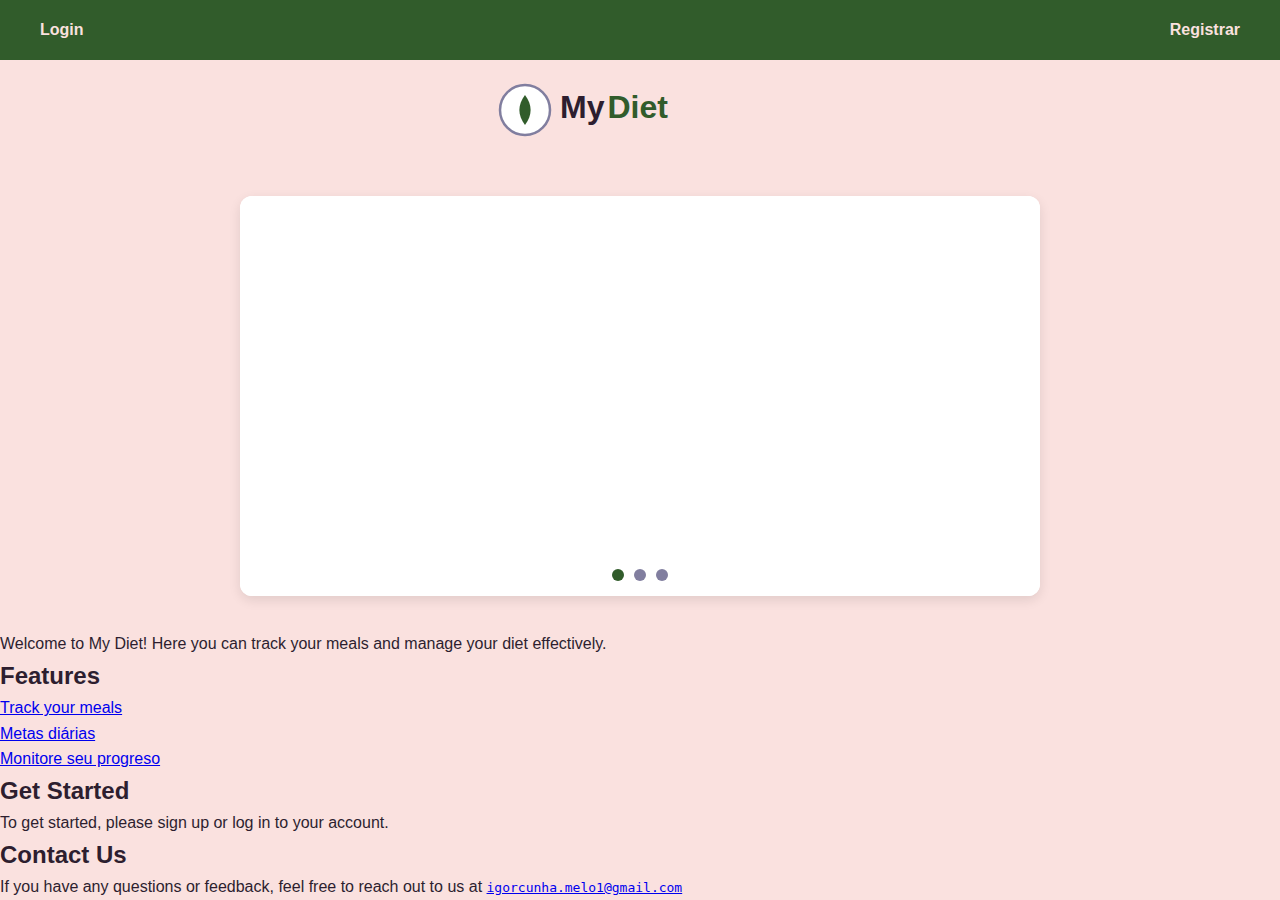
<file: Index.html>
<!DOCTYPE html>
<html lang="pt-BR">
<head>
    <meta charset="utf-8">
    <meta name="viewport" content="width=device-width, initial-scale=1.0">
    <title>My Diet</title>
    <link rel="stylesheet" href="Styles.css">
</head>
<body>
    <header>
        <nav>
            <ul>
                <li><a href="Login.html">Login</a></li>
                <li><a href="signup.html">Registrar</a></li>
            </ul>
         </nav>
    </header>
    <div class="container">
        <img class="logo" src="img/Logo.svg" alt="Logo My Diet">
    </div>

    <div class="carousel">
        <input type="radio" name="slides" id="slide1" checked>
        <input type="radio" name="slides" id="slide2">
        <input type="radio" name="slides" id="slide3">
      
        <div class="slides">
          <div class="slide" id="s1">
            <img src="img/im2.png" alt="Imagem 1">
          </div>
          <div class="slide" id="s2">
            <img src="img/img1.png" alt="Imagem 2">
          </div>
          <div class="slide" id="s3">
            <img src="img/img3.png" alt="Imagem 3">
          </div>
        </div>
      
        <div class="navigation">
          <label for="slide1"></label>
          <label for="slide2"></label>
          <label for="slide3"></label>
        </div>
      </div>

    <p>Welcome to My Diet! Here you can track your meals and manage your diet effectively.</p>
    <h2>Features</h2>
    <ul class="navbar">
        <li><a href="refeições.html">Track your meals</a></li>
        <li><a href="metas.html">Metas diárias</a></li>
        <li><a href="monitor.html">Monitore seu progreso</a></li>
    </ul>
    <h2>Get Started</h2>
    <p>To get started, please sign up or log in to your account.</p>
    <h2>Contact Us</h2>
    <p>If you have any questions or feedback, feel free to reach out to us at <a href="mailto:igorcunha.melo1@gmail.com"><code>igorcunha.melo1@gmail.com</code></a>
</body>
</html>
</file>
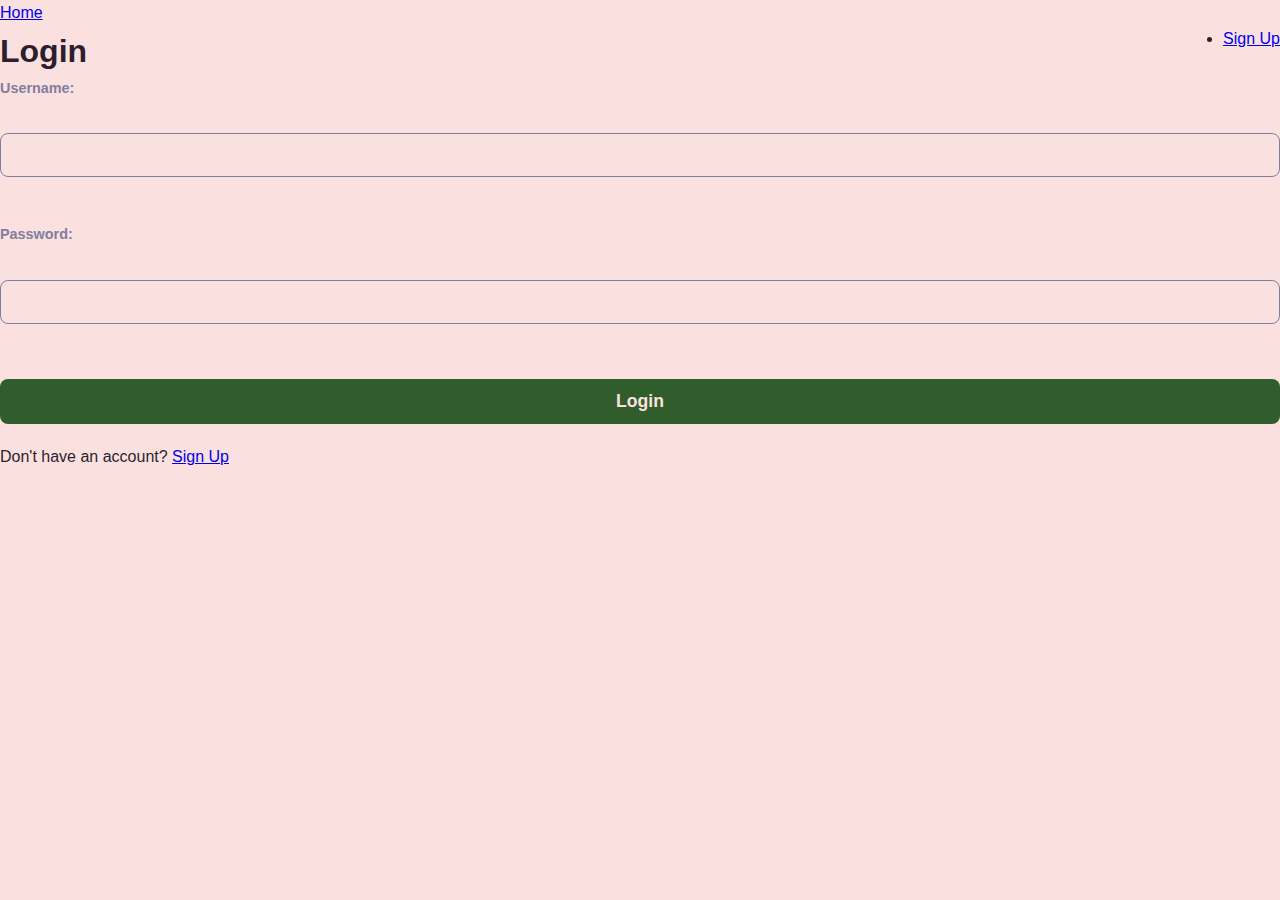
<file: Login.html>
<html lang="en">
<head>
    <meta charset="unicode-8">
    <meta name="viewport" content="width=device-width, initial-scale=1.0">
    <title>Document</title>
    <link rel="stylesheet" href="Styles.css">
</head>
<body>
    <header>
        <ul class="navbar2">
            <li><a href="Index.html">Home</a><br></li>
            <li style="float:right"><a href="signup">Sign Up</a></li>
        </ul>
        <h1>Login</h1>
        <form action="login" method="post">
            <label for="username">Username:</label><br>
            <input type="text" id="username" name="username"><br><br>
            <label for="password">Password:</label><br>
            <input type="password" id="password" name="password"><br><br>
            <input type="submit" value="Login">
        </form>
        <p>Don't have an account? <a href="signup">Sign Up</a></p>
    </header>
</body>
</html>
</file>
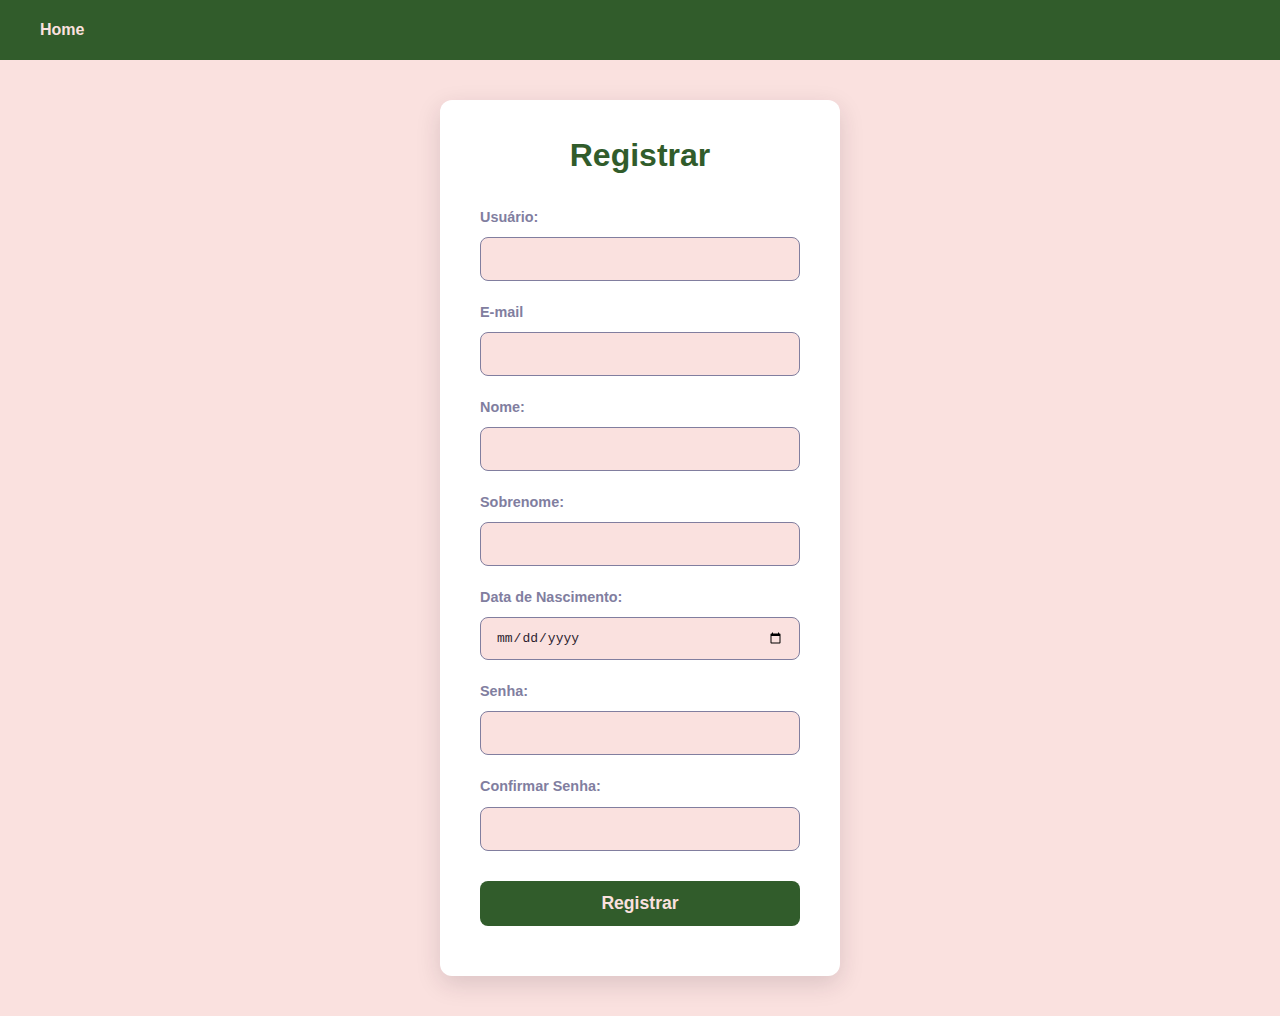
<file: signup.html>
<!DOCTYPE html>
<html lang="pt-BR">
<head>
    <meta charset="UTF-8">
    <meta name="viewport" content="width=device-width, initial-scale=1.0">
    <title>Registro</title>
    <link rel="stylesheet" href="Styles.css">
    <link rel="stylesheet" href="https://cdnjs.cloudflare.com/ajax/libs/font-awesome/4.7.0/css/font-awesome.min.css">
</head>
<body>
    <header>
        <nav>
            <ul>
                <li><a href="Index.html">Home</a></li>
            </ul>
         </nav>
    </header>

    <div class="login-container">
        <div class="login-card">
            <h1>Registrar</h1>
            <form action="Register" method="post">
                <label for="username">Usuário:</label> 
                <input type="text" id="username" name="username" required> 
                <label for="email">E-mail</label>
                <input type="email" id="email" name="email" required>
                <label for="name">Nome:</label>
                <input type="text" id="name" name="name" required>
                <label for="surname">Sobrenome:</label>
                <input type="text" id="surname" name="surname" required>
                <label for="birthdate">Data de Nascimento:</label>
                <input type="date" id="birthdate" name="birthdate" required>
                <label for="password">Senha:</label> 
                <input type="text" id="password" name="password" required> 
                <label for="confirm-password">Confirmar Senha:</label>
                <input type="text" id="confirm_password" name="confirm_password" required>
                <input type="submit" value="Registrar"> 
            </form>
        </div>
    </div>
</body>
</html>
</file>
<file: Styles.css>
:root {
    --cool-gray: #817e9fff;
    --pistachio: #bcd979ff;
    --dark-purple: #2d1e2fff;
    --misty-rose: #fae1dfff;
    --hunter-green: #315c2bff;
    --white: #ffffff; 
}

* {
    box-sizing: border-box; 
    margin: 0;
    padding: 0;
}

html, body {
    height: 100%; 
}

body {
    font-family: 'Segoe UI', Tahoma, Geneva, Verdana, sans-serif; 
    background-color: var(--misty-rose); 
    color: var(--dark-purple); 
    display: flex;
    flex-direction: column; 
    min-height: 100vh; 
    line-height: 1.6; 
}

/* --- Navigation Bar --- */
header nav ul {
    list-style-type: none;
    background-color: var(--hunter-green); 
    display: flex; 
    justify-content: space-between; 
    padding: 0 20px; 
    align-items: center; 
    min-height: 60px; 
}

header nav ul li a {
    display: block;
    color: var(--misty-rose); 
    padding: 15px 20px; 
    text-decoration: none;
    font-weight: bold;
    transition: background-color 0.3s ease, color 0.3s ease; 
}

header nav ul li a:hover,
header nav ul li a:focus { 
    background-color: var(--pistachio); 
    color: var(--dark-purple); 
    outline: none; 
}
.logo {
    display: flex;
    justify-content: center;
    align-items: center;
    margin: 0 auto;
}
/* --- Carrosel --- */
.carousel {
    width: 100%;
    max-width: 800px;
    height: 400px;
    margin: auto;
    position: relative;
    overflow: hidden;
    background: #ffffff;
    border-radius: 12px;
    box-shadow: 0 4px 12px rgba(0, 0, 0, 0.1);
  }
  
  input[type="radio"] {
    display: none;
  }
  
  .slides {
    display: flex;
    width: 300%;
    transition: transform 0.5s ease;
    height: 100%;
  }
  
  .slide {
    flex: 0 0 100%;
    display: flex;
    justify-content: center;
    align-items: center;
    background-color: #ffffff;
    height: 100%; 
  }
  
  .slide img {
    max-width: 100%;
     max-height: 100%;
    object-fit: contain; /* <<< mostra imagem inteira */
  }
  
  #slide1:checked ~ .slides {
    transform: translateX(0%);
  }
  #slide2:checked ~ .slides {
    transform: translateX(-100%);
  }
  #slide3:checked ~ .slides {
    transform: translateX(-200%);
  }
  
  .navigation {
    position: absolute;
    bottom: 15px;
    left: 50%;
    transform: translateX(-50%);
    display: flex;
    gap: 10px;
  }
  
  .navigation label {
    width: 12px;
    height: 12px;
    background-color: #817e9f;
    border-radius: 50%;
    display: inline-block;
    cursor: pointer;
    transition: background-color 0.3s;
  }
  
  input#slide1:checked ~ .navigation label[for="slide1"],
  input#slide2:checked ~ .navigation label[for="slide2"],
  input#slide3:checked ~ .navigation label[for="slide3"] {
    background-color: #315c2b;
  }
/* --- Login Container --- */
.login-container {
    display: flex;
    justify-content: center;
    align-items: center;
    flex-grow: 1; 
    padding: 40px 20px; 
}

.login-card {
    background-color: var(--white); 
    padding: 30px 40px; 
    border-radius: 12px; 
    box-shadow: 0 8px 25px rgba(45, 30, 47, 0.15); 
    width: 100%;
    max-width: 400px; 
    text-align: center; 
}

/* --- Form Elements --- */
.login-card h1 {
    color: var(--hunter-green); 
    margin-bottom: 25px; 
    font-size: 2em; 
}

form label {
    display: block; 
    text-align: left; 
    margin-bottom: 8px;
    font-weight: bold;
    color: var(--cool-gray); 
    font-size: 0.9em;
}

form input[type="text"],
form input[type="email"],
form input[type="date"],
form input[type="password"] {
    width: 100%;
    padding: 12px 15px; 
    margin-bottom: 20px;
    border: 1px solid var(--cool-gray); 
    border-radius: 8px; 
    font-size: 1em;
    background-color: var(--misty-rose); 
    color: var(--dark-purple); 
    transition: border-color 0.3s ease, box-shadow 0.3s ease; 
}
form input[type="text"]:focus,
form input[type="date"]:focus,
form input[type="email"]:focus,
form input[type="password"]:focus {
    outline: none;
    border-color: var(--pistachio); 
    box-shadow: 0 0 0 3px rgba(188, 217, 121, 0.3); 
}

form input[type="submit"] {
    background-color: var(--hunter-green); 
    color: var(--misty-rose); 
    border: none;
    padding: 12px 20px;
    border-radius: 8px;
    cursor: pointer;
    font-size: 1.1em; 
    font-weight: bold;
    width: 100%; 
    margin-top: 10px; 
    margin-bottom: 20px; 
    transition: background-color 0.3s ease, transform 0.2s ease; 
}

form input[type="submit"]:hover,
form input[type="submit"]:focus {
    background-color: var(--pistachio); 
    color: var(--dark-purple);
    outline: none;
    transform: translateY(-2px); 
    box-shadow: 0 4px 10px rgba(45, 30, 47, 0.2);
}

/* "Forgot password" Link */

.forget-password {
    margin-top: 15px; 
    font-size: 0.9em;
    color: var(--cool-gray); 
    
}
.forget-password a {
    color: var(--hunter-green); 
    text-decoration: none;
    font-weight: bold;
    transition: color 0.3s ease;
}
.forget-password a:hover,
.forget-password a:focus {
    color: var(--pistachio); 
    text-decoration: underline;
    outline: none; 
}
/* "Don't have an account?" Link */
.signup-link { 
    margin-top: 15px; 
    font-size: 0.9em;
    color: var(--cool-gray); 
}

.signup-link a {
    color: var(--hunter-green); 
    text-decoration: none;
    font-weight: bold;
    transition: color 0.3s ease;
}

.signup-link a:hover,
.signup-link a:focus {
    color: var(--pistachio); 
    text-decoration: underline;
    outline: none;
}

/* --- Responsiveness --- */
@media (max-width: 768px) {
    header nav ul {
        padding: 0 10px; 
        min-height: 50px;
    }
     header nav ul li a {
        padding: 12px 15px; 
    }
    .login-card {
        padding: 25px 20px; 
        margin: 0 10px; 
    }
     .login-card h1 {
        font-size: 1.8em; 
    }
}

@media (max-width: 480px) {
    body {
        font-size: 15px; 
    }
     header nav ul {
         flex-direction: column; 
         align-items: stretch; 
         padding: 0;
     }
     header nav ul li {
         text-align: center; 
         border-bottom: 1px solid rgba(250, 225, 223, 0.2); 
     }
     header nav ul li:last-child {
         border-bottom: none;
     }
      header nav ul li a {
         padding: 12px 15px;
     }
    .login-container {
        padding: 20px 10px;
    }
    .login-card {
         padding: 20px 15px; 
         margin: 0 5px;
    }
     .login-card h1 {
        font-size: 1.6em;
    }
    form input[type="text"],
    form input[type="password"],
    form input[type="submit"] {
        padding: 10px 12px;
        font-size: 1em;
    }
}
</file>
